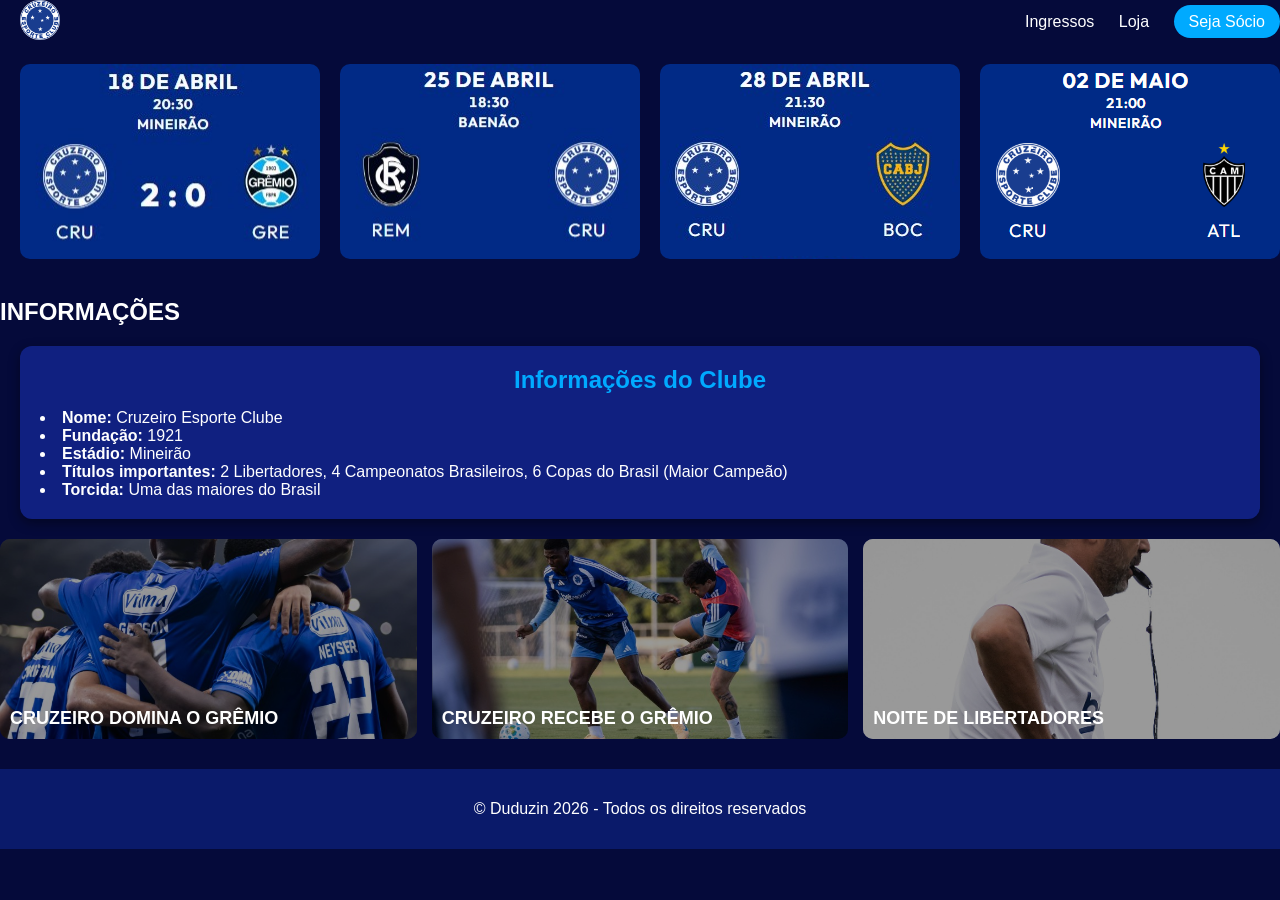
<file: index.html>
<!DOCTYPE html>
<html lang="pt-br">
<head>
    <meta charset="UTF-8">
    <title>Site Estilo Cruzeiro</title>
    <link rel="stylesheet" href="css/estilo.css">
</head>
<body>

<header class="topo">
    <div class="logo">
        <a href="index.html">
            <img src="imagens/logo.png" alt="Cruzeiro Esporte Clube">
        </a>
    </div>

    <nav>
        <a href="ingressos.html">Ingressos</a>
        <a href="loja.html">Loja</a>
        <a href="socio.html" class="btn">Seja Sócio</a>
    </nav>
</header>

<section class="jogos">
    <div class="card" style="background-image: url('imagens/jogo1.jpg');">

    </div>

    <div class="card destaque" style="background-image: url('imagens/jogo2.jpg');">

    </div>

    <div class="card" style="background-image: url('imagens/jogo3.jpg');">
        <h4></h4>
        <p></p>
    </div>
    <div class="card" style="background-image: url('imagens/jogo4.jpg');">
        <h4>. </h4>
        <p>. </p>
    </div>
    </div>
    
    <div class="card" style="background-image: url('imagens/jogo5.jpg');">
        <h4> </h4>
        <p> </p>
    </div>
        <div class="card" style="background-image: url('imagens/jogo6.jpg');">
        <h4> </h4>
        <p> </p>
    </div>
</section>

<section class="noticias">
    <h2>INFORMAÇÕES</h2>
</section>

<section class="info-clube">
    <h2>Informações do Clube</h2>
    <li><strong>Nome:</strong> Cruzeiro Esporte Clube</li>
    <li><strong>Fundação:</strong> 1921</li>
    <li><strong>Estádio:</strong> Mineirão</li>
    <li><strong>Títulos importantes:</strong> 2 Libertadores, 4 Campeonatos Brasileiros, 6 Copas do Brasil (Maior Campeão)</li>
    <li><strong>Torcida:</strong> Uma das maiores do Brasil</li>
</section>

<div class="grid">

    <a href="https://shre.ink/769s" target="_blank" rel="noopener noreferrer">
        <div class="post" style="background-image: url('imagens/post1.jpg');">
            <span class="post-text">CRUZEIRO DOMINA O GRÊMIO</span>
        </div>
    </a>

    <a href="https://shre.ink/769M" target="_blank" rel="noopener noreferrer">
        <div class="post" style="background-image: url('imagens/post2.jpg');">
            <span class="post-text">CRUZEIRO RECEBE O GRÊMIO</span>
        </div>
    </a>

    <a href="https://shre.ink/7693" target="_blank" rel="noopener noreferrer">
        <div class="post" style="background-image: url('imagens/post3.jpg');">
            <span class="post-text">NOITE DE LIBERTADORES</span>
        </div>
    </a>

</div>

<footer class="rodape">
    <p>© Duduzin 2026 - Todos os direitos reservados</p>
</footer>

</body>
</html>
</file>
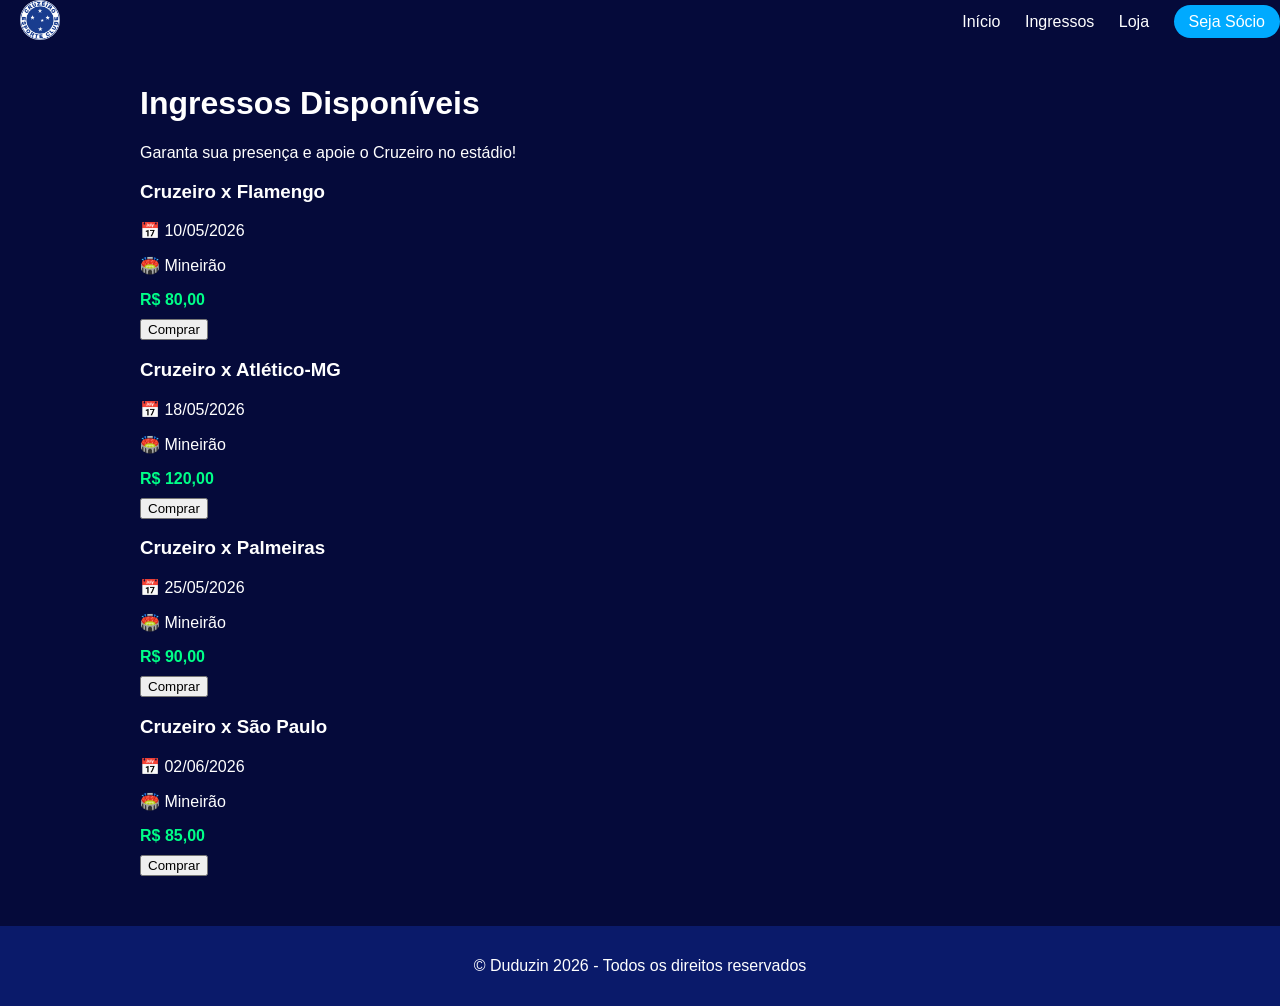
<file: ingressos.html>
<!DOCTYPE html>
<html lang="pt-br">
<head>
    <meta charset="UTF-8">
    <meta name="viewport" content="width=device-width, initial-scale=1.0">
    <title>Ingressos - Cruzeiro</title>
    <link rel="stylesheet" href="/css/estilo.css">
</head>
<body>

<!-- HEADER -->
<header class="topo">
    <div class="logo">
        <a href="index.html">
            <img src="imagens/logo.png" alt="Cruzeiro">
        </a>
    </div>

    <nav>
        <a href="index.html">Início</a>
        <a href="ingressos.html">Ingressos</a>
        <a href="loja.html">Loja</a>
        <a href="socio.html" class="btn">Seja Sócio</a>
    </nav>
</header>

<!-- CONTEÚDO -->
<main class="container">

    <h1>Ingressos Disponíveis</h1>
    <p>Garanta sua presença e apoie o Cruzeiro no estádio!</p>

    <section class="ingressos">

        <div class="card-ingresso">
            <h3>Cruzeiro x Flamengo</h3>
            <p>📅 10/05/2026</p>
            <p>🏟️ Mineirão</p>
            <p class="preco">R$ 80,00</p>
            <button>Comprar</button>
        </div>

        <div class="card-ingresso">
            <h3>Cruzeiro x Atlético-MG</h3>
            <p>📅 18/05/2026</p>
            <p>🏟️ Mineirão</p>
            <p class="preco">R$ 120,00</p>
            <button>Comprar</button>
        </div>

        <div class="card-ingresso">
            <h3>Cruzeiro x Palmeiras</h3>
            <p>📅 25/05/2026</p>
            <p>🏟️ Mineirão</p>
            <p class="preco">R$ 90,00</p>
            <button>Comprar</button>
        </div>

        <div class="card-ingresso">
            <h3>Cruzeiro x São Paulo</h3>
            <p>📅 02/06/2026</p>
            <p>🏟️ Mineirão</p>
            <p class="preco">R$ 85,00</p>
            <button>Comprar</button>
        </div>

    </section>

</main>

<!-- RODAPÉ -->
<footer class="rodape">
    <p>© Duduzin 2026 - Todos os direitos reservados</p>
</footer>

</body>
</html>
</file>
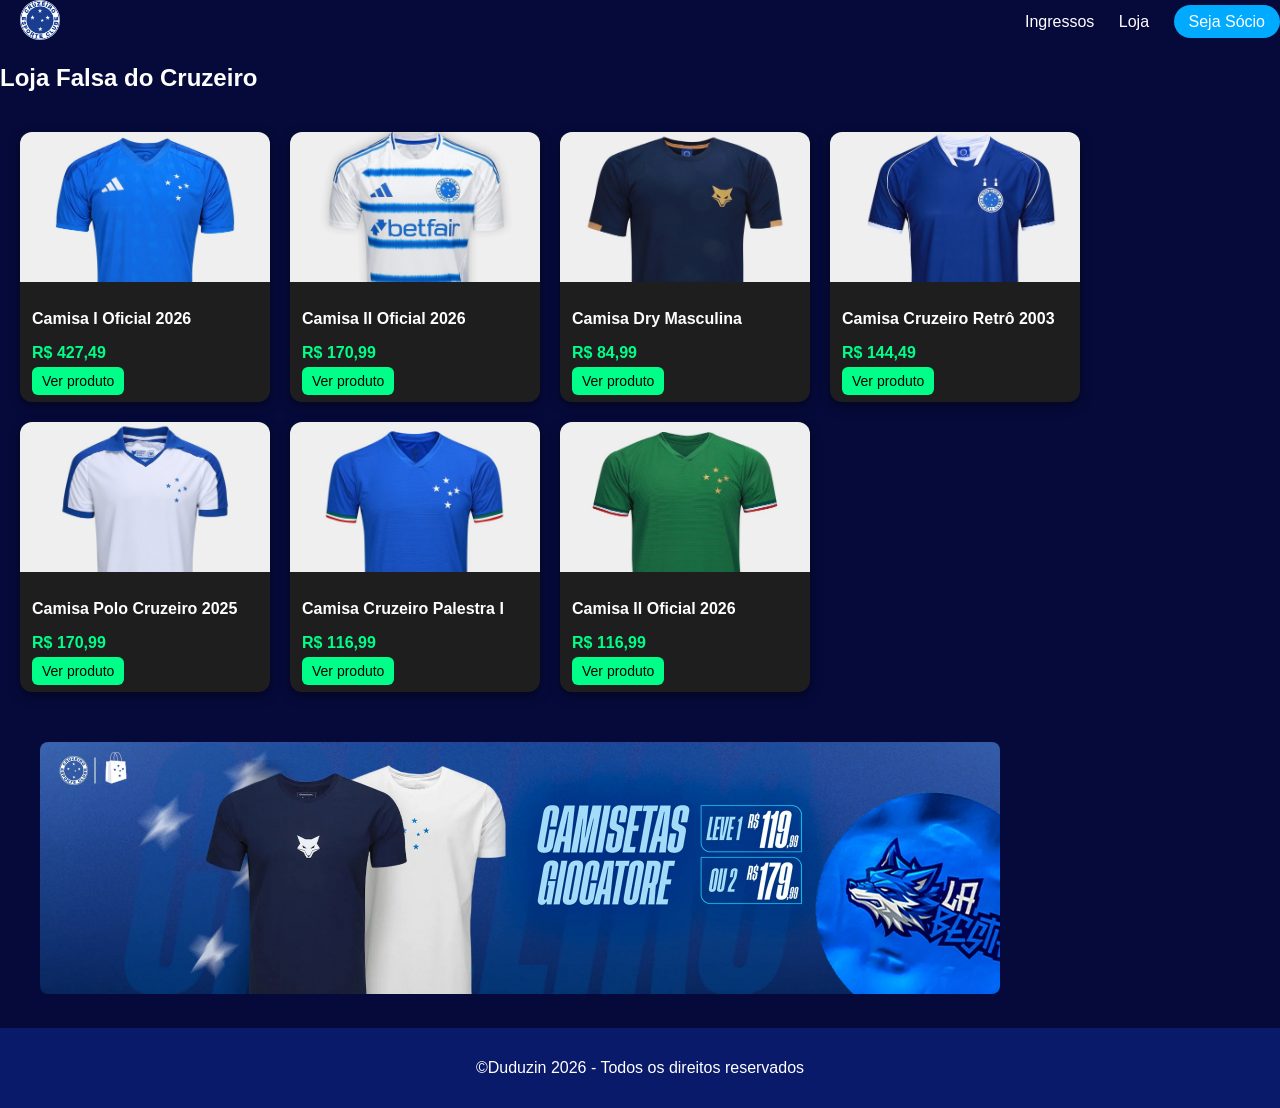
<file: loja.html>
<!DOCTYPE html>
<html lang="en">
<head>
    <meta charset="UTF-8">
    <meta name="viewport" content="width=device-width, initial-scale=1.0">
    <title>Loja Cruzeiro</title>
    <link rel="stylesheet" href="css/estilo.css">
</head>
<body>
    <header class="topo">
    <div class="logo">
        <a href="index.html">
    <img src="imagens/logo.png" alt="Cruzeiro Esporte Clube">
    </a>
    </div>

    <nav>
        <a href="ingressos.html">Ingressos</a> 
        <a href="loja.html">Loja</a>
        <a href="socio.html" class="btn">Seja Sócio</a>
    </nav>
</header>
<section class="loja">
    <h2>Loja Falsa do Cruzeiro</h2>

    <div class="produtos">

        <a href="https://shre.ink/76lc" target="_blank" class="card-loja">
            <div class="imagem" style="background-image: url('imagens/produto1.jpg');"></div>
            <div class="info">
                <h3>Camisa I Oficial 2026</h3>
                <p class="preco">R$ 427,49</p>
                <span class="botao">Ver produto</span>
            </div>
        </a>

        <a href="https://shre.ink/76an" target="_blank" class="card-loja">
            <div class="imagem" style="background-image: url('imagens/produto2.jpg');"></div>
            <div class="info">
                <h3>Camisa II Oficial 2026</h3>
                <p class="preco">R$ 170,99</p>
                <span class="botao">Ver produto</span>
            </div>
        </a>

        <a href="https://shre.ink/76Qf" target="_blank" class="card-loja">
            <div class="imagem" style="background-image: url('imagens/produto3.jpg');"></div>
            <div class="info">
                <h3>Camisa Dry Masculina</h3>
                <p class="preco">R$ 84,99</p>
                <span class="botao">Ver produto</span>
            </div>
        </a>

         <a href="https://shre.ink/76kz" target="_blank" class="card-loja">
            <div class="imagem" style="background-image: url('imagens/produto4.jpg');"></div>
            <div class="info">
                <h3>Camisa Cruzeiro Retrô 2003</h3>
                <p class="preco">R$ 144,49</p>
                <span class="botao">Ver produto</span>
            </div>
        </a>

         <a href="https://shre.ink/76kK" target="_blank" class="card-loja">
            <div class="imagem" style="background-image: url('imagens/produto5.jpg');"></div>
            <div class="info">
                <h3>Camisa Polo Cruzeiro 2025</h3>
                <p class="preco">R$ 170,99</p>
                <span class="botao">Ver produto</span>
            </div>
        </a>

         <a href="https://shre.ink/76ke" target="_blank" class="card-loja">
            <div class="imagem" style="background-image: url('imagens/produto6.jpg');"></div>
            <div class="info">
                <h3>Camisa Cruzeiro Palestra I</h3>
                <p class="preco">R$ 116,99</p>
                <span class="botao">Ver produto</span>
            </div>
        </a>

         <a href="https://shre.ink/76kp" target="_blank" class="card-loja">
            <div class="imagem" style="background-image: url('imagens/produto7.jpg');"></div>
            <div class="info">
                <h3>Camisa II Oficial 2026</h3>
                <p class="preco">R$ 116,99</p>
                <span class="botao">Ver produto</span>
            </div>
        </a>
    </div>
</section>
    <section class="banner">
        <a href="https://shre.ink/76Ty" target="_blank">
            <img src="imagens/banner.jpg" alt="Banner da Loja">
        </a>
</section>
    <footer class="rodape">
    <p>©Duduzin 2026 - Todos os direitos reservados</p>
</footer>

</body>
</html>
</file>
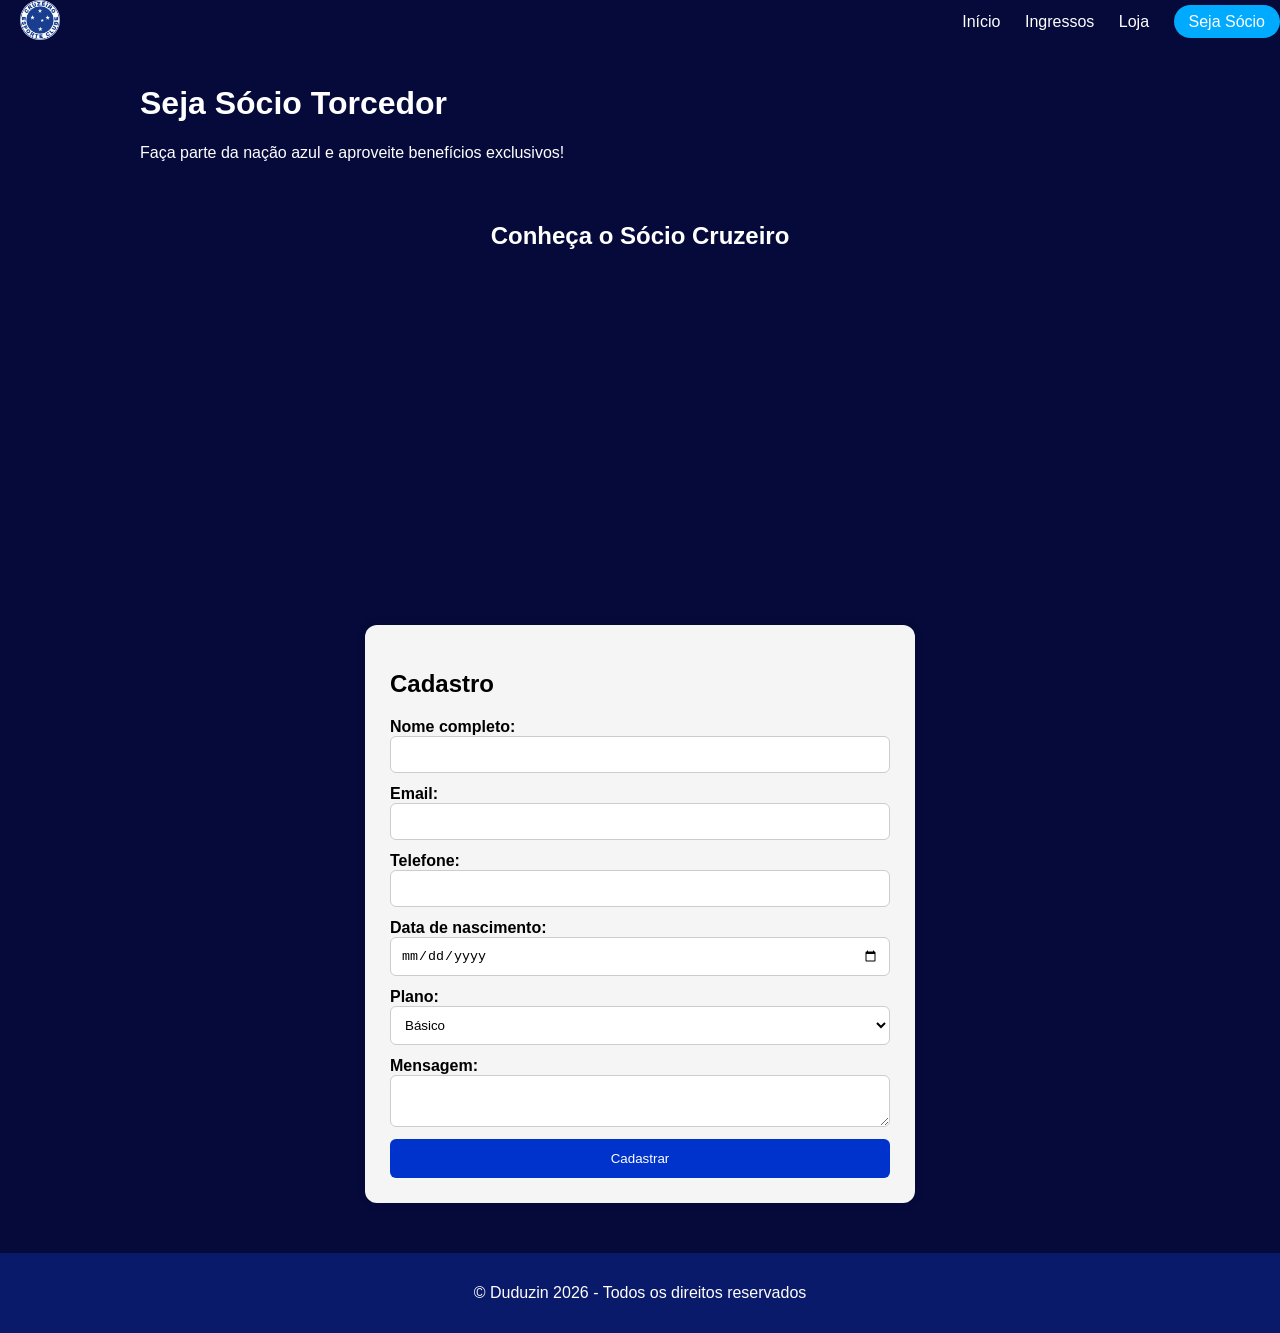
<file: socio.html>
<!DOCTYPE html>
<html lang="pt-br">
<head>
    <meta charset="UTF-8">
    <title>Sócio Torcedor - Cruzeiro</title>
    <link rel="stylesheet" href="css/estilo.css">
</head>
<body>

<header class="topo">
    <div class="logo">
        <a href="index.html">
            <img src="imagens/logo.png" alt="Cruzeiro Esporte Clube">
        </a>
    </div>

    <nav>
        <a href="index.html">Início</a>
        <a href="ingressos.html">Ingressos</a>
        <a href="loja.html">Loja</a>
        <a href="socio.html" class="btn">Seja Sócio</a>
    </nav>
</header>

<main class="container">

    <h1>Seja Sócio Torcedor</h1>
    <p>Faça parte da nação azul e aproveite benefícios exclusivos!</p>

    <section class="video">
        <h2>Conheça o Sócio Cruzeiro</h2>
    <iframe width="560" height="315" src="https://www.youtube.com/embed/xqYsPq92JQY?si=wLWu8Y-iIMybB2DH" title="YouTube video player" frameborder="0" allow="accelerometer; autoplay; clipboard-write; encrypted-media; gyroscope; picture-in-picture; web-share" referrerpolicy="strict-origin-when-cross-origin" allowfullscreen></iframe>
    </section>

    <section class="formulario">
        <h2>Cadastro</h2>

        <form>
            <label>Nome completo:</label>
            <input type="text" name="nome" required>

            <label>Email:</label>
            <input type="email" name="email" required>

            <label>Telefone:</label>
            <input type="tel" name="telefone" required>

            <label>Data de nascimento:</label>
            <input type="date" name="nascimento" required>

            <label>Plano:</label>
            <select name="plano">
                <option>Básico</option>
                <option>Prata</option>
                <option>Ouro</option>
            </select>

            <label>Mensagem:</label>
            <textarea name="mensagem"></textarea>

            <button type="submit">Cadastrar</button>
        </form>
    </section>

</main>

<footer class="rodape">
    <p>© Duduzin 2026 - Todos os direitos reservados</p>
</footer>

</body>
</html>
</file>
<file: css/estilo.css>
body {
    margin: 0;
    font-family: Arial, sans-serif;
    background-color: #050a3a;
    color: white;
}

/* HEADER */
.topo {
    display: flex;
    align-items: center;
    justify-content: space-between;
}

.logo img {
    height: 40px;
    width: auto;
}

.topo a {
    color: white;
    margin-left: 20px;
    text-decoration: none;
}

/* INFO CLUBE */
.info-clube {
    background: #102080;
    margin: 20px;
    padding: 20px;
    border-radius: 12px;
    box-shadow: 0 4px 12px rgba(0,0,0,0.4);
}

.info-clube h2 {
    margin-top: 0;
    color: #00aaff;
    text-align: center;
    margin-bottom: 15px;
}

.info-clube p {
    margin: 8px 0;
    font-size: 16px;
}

/* BOTÃO */
.btn {
    background: #00aaff;
    padding: 8px 15px;
    border-radius: 20px;
}

/* JOGOS */
.jogos {
    display: flex;
    gap: 20px;
    padding: 20px;
    overflow-x: auto;
}

.card {
    background: #102080;
    padding: 50px;
    border-radius: 10px;
    min-width: 200px;
}

.card.destaque {
    background: #1a2cff;
}

/* CONTEÚDO */
.conteudo {
    padding: 20px;
}

.h4 {
    display: flex;
    justify-content: center;
    align-items: right; 
    height: 200px;
    background: #102080;
}

/* GRID POSTS */
.grid {
    display: grid;
    grid-template-columns: repeat(3, 1fr);
    gap: 15px;
}

.post {
    height: 200px;
    background: gray;
    border-radius: 10px;
    position: relative;
    background-size: cover;
    background-position: center;
    overflow: hidden;
}

.post::before {
    content: "";
    position: absolute;
    inset: 0;
    background: rgba(0, 0, 0, 0.4);
}

.post-text {
    position: absolute;
    bottom: 10px;
    left: 10px;
    color: white;
    font-size: 18px;
    font-weight: bold;
    z-index: 1;
}

/* LOJA */
.produtos {
    display: flex;
    gap: 20px;
    padding: 20px;
    flex-wrap: wrap;
}

.card-loja {
    display: block;
    width: 250px;
    border-radius: 12px;
    overflow: hidden;
    text-decoration: none;
    color: #fff;
    background: #1e1e1e;
    box-shadow: 0 4px 12px rgba(0,0,0,0.4);
    transition: 0.3s;
}

.card-loja:hover {
    transform: scale(1.05);
}

.imagem {
    width: 100%;
    height: 150px;
    background-size: cover;
    background-position: center;
}

.info {
    padding: 12px;
}

.info h3 {
    font-size: 16px;
    margin-bottom: 6px;
}

.preco {
    color: #00ff88;
    font-weight: bold;
    margin-bottom: 10px;
}

.botao {
    background: #00ff88;
    color: #000;
    padding: 6px 10px;
    border-radius: 6px;
    font-size: 14px;
}

/* BANNER */
.banner {
    width: 100%;
    display: flex;
    justify-content: center;
    margin: 30px 0;
}

.banner img {
    width: 80%;
    max-width: 1200px;
    border-radius: 8px;
}

/* RODAPÉ */
.rodape {
    text-align: center;
    padding: 15px;
    background: #0a1a6a;
    margin-top: 30px;
}

/* CONTAINER CENTRAL */
.container {
    max-width: 1000px;
    margin: 0 auto;
    padding: 20px;
}

/* VÍDEO */
.video {
    display: flex;
    flex-direction: column;
    align-items: center;
    margin: 40px 0;
}

.video iframe {
    border-radius: 10px;
}

/* FORMULÁRIO */
.formulario {
    max-width: 500px;
    margin: 0 auto;
    background: #f5f5f5;
    padding: 25px;
    border-radius: 12px;
    box-shadow: 0 0 10px rgba(0,0,0,0.1);

    /* CORREÇÃO DO TEXTO */
    color: #000;
}

.formulario form {
    display: flex;
    flex-direction: column;
}

/* LABELS */
.formulario label {
    color: #000;
    font-weight: bold;
}

/* CAMPOS */
.formulario input,
.formulario select,
.formulario textarea {
    margin-bottom: 12px;
    padding: 10px;
    border-radius: 6px;
    border: 1px solid #ccc;
    color: #000;
    background: #fff;
}

/* PLACEHOLDER */
.formulario input::placeholder,
.formulario textarea::placeholder {
    color: #666;
}

/* BOTÃO */
.formulario button {
    padding: 12px;
    background: #0033cc;
    color: white;
    border: none;
    border-radius: 6px;
    cursor: pointer;
    transition: 0.3s;
}

/* HOVER */
.formulario button:hover {
    background: #001a66;
}
</file>
